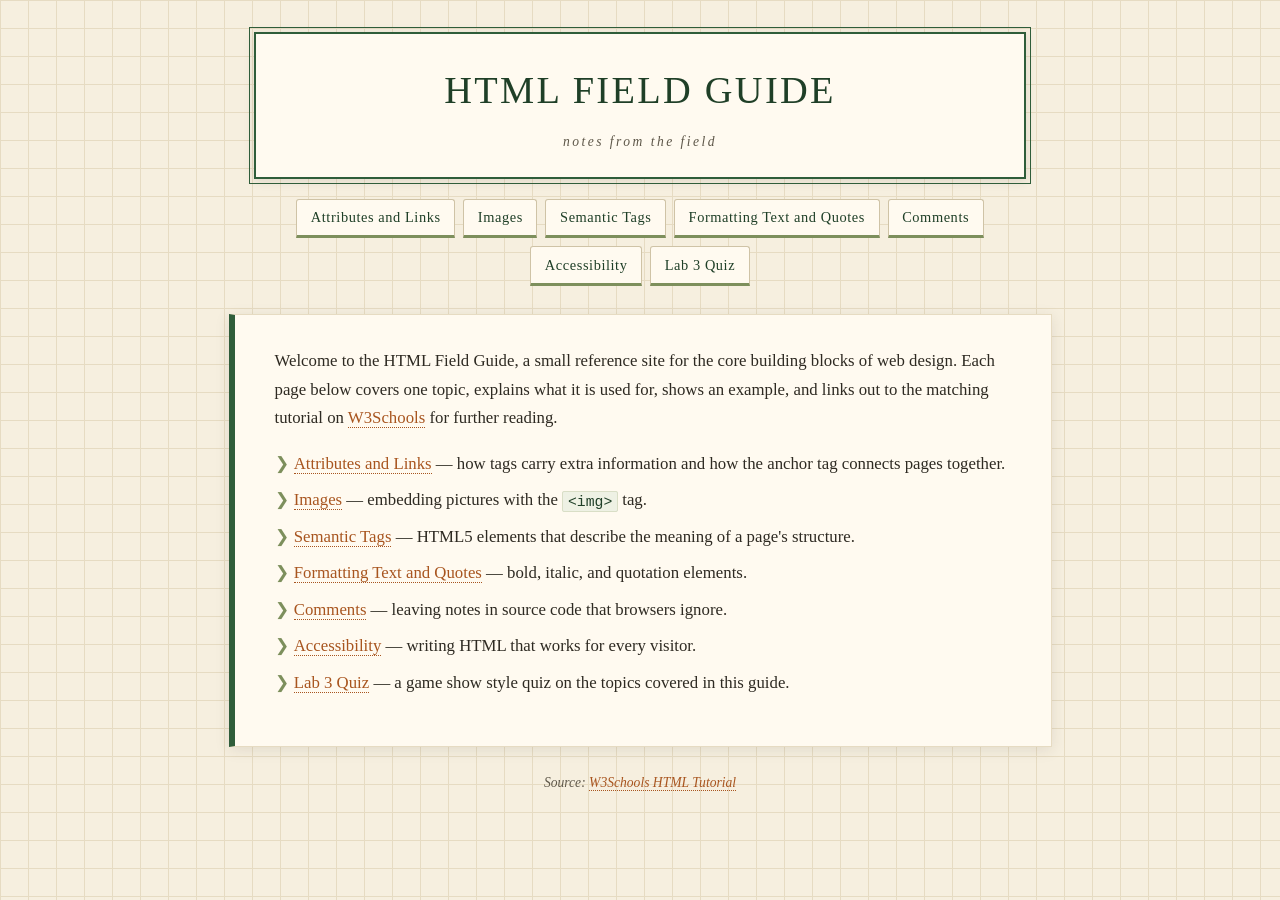
<file: index.html>
<!DOCTYPE html>
<html lang="en">
<head>
    <meta charset="UTF-8">
    <meta name="viewport" content="width=device-width, initial-scale=1.0">
    <title>HTML Field Guide</title>
    <link rel="stylesheet" href="style.css">
</head>
<body>
    <h1>HTML Field Guide</h1>

    <nav>
        <ul>
            <li><a href="attributes.html">Attributes and Links</a></li>
            <li><a href="image.html">Images</a></li>
            <li><a href="semantic.html">Semantic Tags</a></li>
            <li><a href="formatting-text-and-quotes.html">Formatting Text and Quotes</a></li>
            <li><a href="comments.html">Comments</a></li>
            <li><a href="accessibility.html">Accessibility</a></li>
            <li><a href="lab3quiz.html">Lab 3 Quiz</a></li>        </ul>
    </nav>

    <main>
    <p>Welcome to the HTML Field Guide, a small reference site for the core building
    blocks of web design. Each page below covers one topic, explains what it is used
    for, shows an example, and links out to the matching tutorial on
    <a href="https://www.w3schools.com/" target="_blank" rel="noopener noreferrer">W3Schools</a>
    for further reading.</p>

    <ul>
        <li><a href="attributes.html">Attributes and Links</a> &mdash; how tags carry
        extra information and how the anchor tag connects pages together.</li>
        <li><a href="image.html">Images</a> &mdash; embedding pictures with the
        <code>&lt;img&gt;</code> tag.</li>
        <li><a href="semantic.html">Semantic Tags</a> &mdash; HTML5 elements that
        describe the meaning of a page's structure.</li>
        <li><a href="formatting-text-and-quotes.html">Formatting Text and Quotes</a>
        &mdash; bold, italic, and quotation elements.</li>
        <li><a href="comments.html">Comments</a> &mdash; leaving notes in source code
        that browsers ignore.</li>
        <li><a href="accessibility.html">Accessibility</a> &mdash; writing HTML that
        works for every visitor.</li>
        <li><a href="lab3quiz.html">Lab 3 Quiz</a> &mdash; a game show style quiz on
        the topics covered in this guide.</li>
    </ul>
    </main>

    <footer>
        <p>Source: <a href="https://www.w3schools.com/html/default.asp" target="_blank" rel="noopener noreferrer">W3Schools HTML Tutorial</a></p>
    </footer>
</body>
</html>
</file>
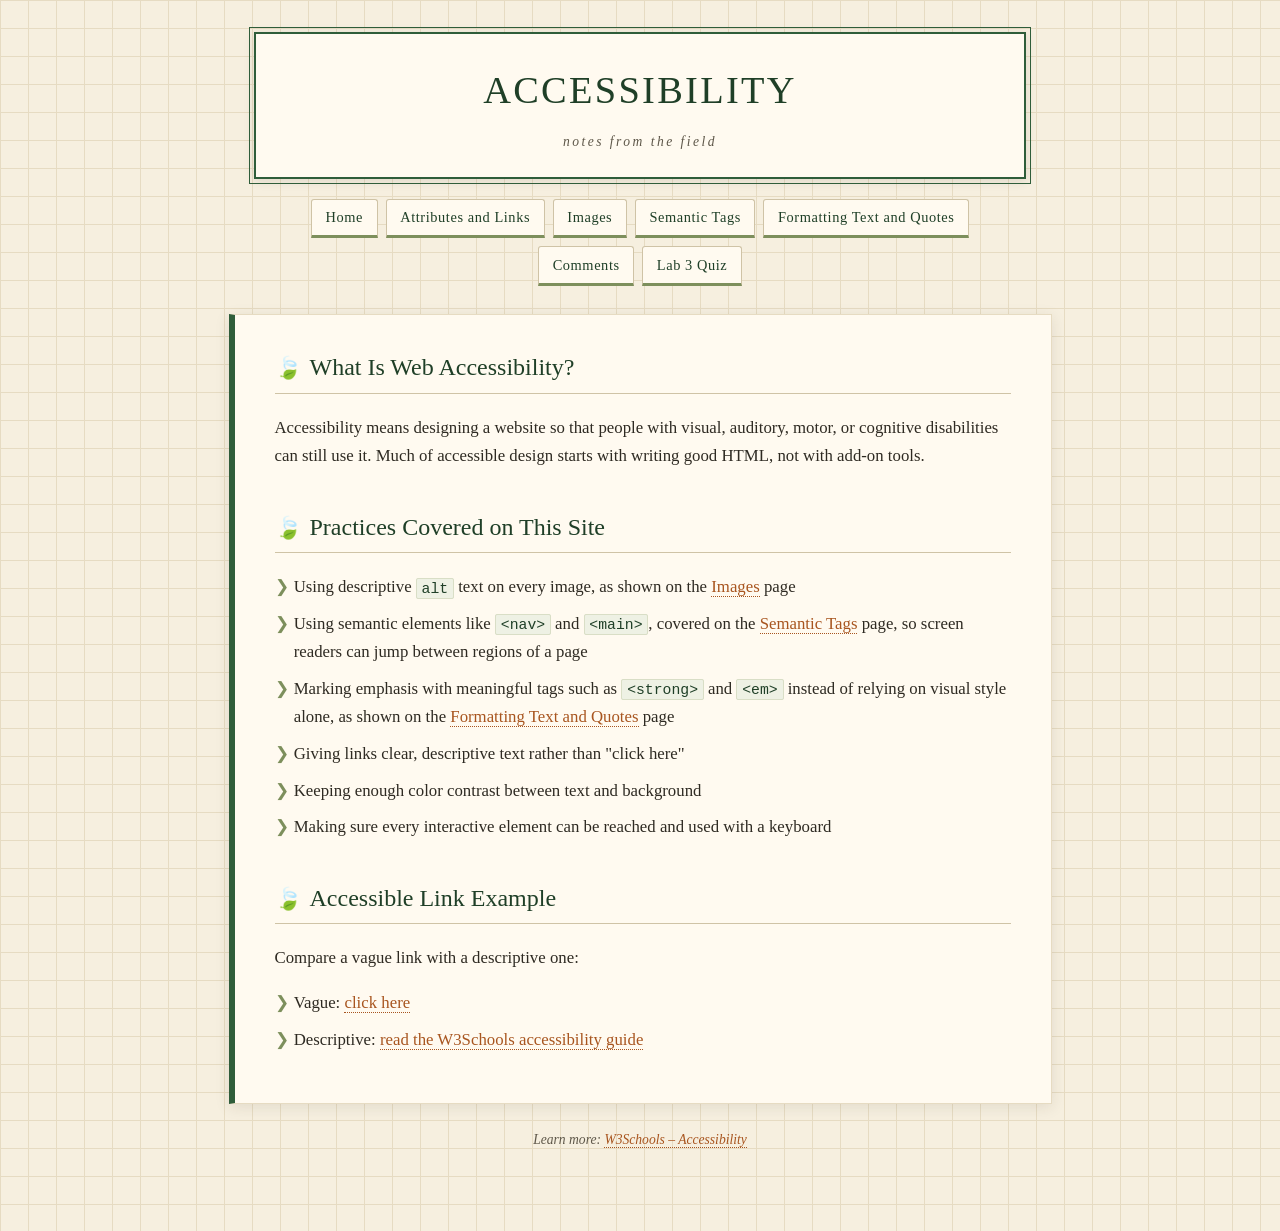
<file: accessibility.html>
<!DOCTYPE html>
<html lang="en">
<head>
    <meta charset="UTF-8">
    <meta name="viewport" content="width=device-width, initial-scale=1.0">
    <title>Accessibility</title>
    <link rel="stylesheet" href="style.css">
</head>
<body>
    <h1>Accessibility</h1>

    <nav>
        <ul>
            <li><a href="index.html">Home</a></li>
            <li><a href="attributes.html">Attributes and Links</a></li>
            <li><a href="image.html">Images</a></li>
            <li><a href="semantic.html">Semantic Tags</a></li>
            <li><a href="formatting-text-and-quotes.html">Formatting Text and Quotes</a></li>
            <li><a href="comments.html">Comments</a></li>
            <li><a href="lab3quiz.html">Lab 3 Quiz</a></li>        </ul>
    </nav>

    <main>
    <h2>What Is Web Accessibility?</h2>
    <p>Accessibility means designing a website so that people with visual, auditory,
    motor, or cognitive disabilities can still use it. Much of accessible design
    starts with writing good HTML, not with add-on tools.</p>

    <h2>Practices Covered on This Site</h2>
    <ul>
        <li>Using descriptive <code>alt</code> text on every image, as shown on the
        <a href="image.html">Images</a> page</li>
        <li>Using semantic elements like <code>&lt;nav&gt;</code> and
        <code>&lt;main&gt;</code>, covered on the <a href="semantic.html">Semantic Tags</a>
        page, so screen readers can jump between regions of a page</li>
        <li>Marking emphasis with meaningful tags such as <code>&lt;strong&gt;</code> and
        <code>&lt;em&gt;</code> instead of relying on visual style alone, as shown on the
        <a href="formatting-text-and-quotes.html">Formatting Text and Quotes</a> page</li>
        <li>Giving links clear, descriptive text rather than "click here"</li>
        <li>Keeping enough color contrast between text and background</li>
        <li>Making sure every interactive element can be reached and used with a keyboard</li>
    </ul>

    <h2>Accessible Link Example</h2>
    <p>Compare a vague link with a descriptive one:</p>
    <ul>
        <li>Vague: <a href="https://www.w3schools.com/accessibility/index.php" target="_blank" rel="noopener noreferrer">click here</a></li>
        <li>Descriptive: <a href="https://www.w3schools.com/accessibility/index.php" target="_blank" rel="noopener noreferrer">read the W3Schools accessibility guide</a></li>
    </ul>
    </main>

    <footer>
        <p>Learn more: <a href="https://www.w3schools.com/accessibility/index.php" target="_blank" rel="noopener noreferrer">W3Schools &ndash; Accessibility</a></p>
    </footer>
</body>
</html>
</file>
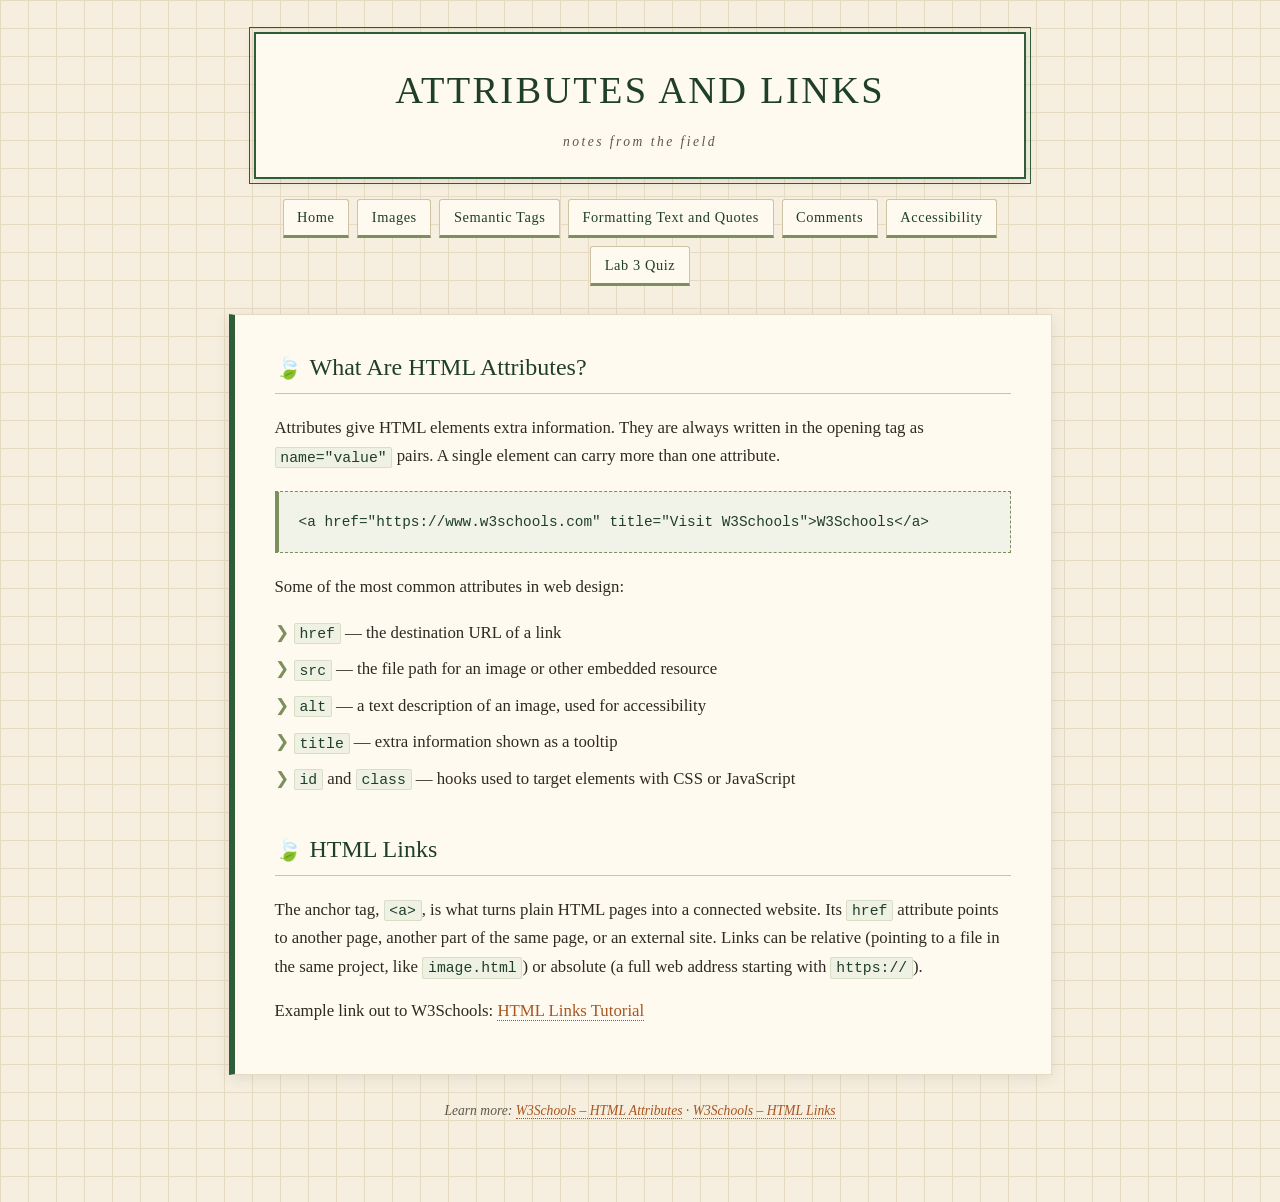
<file: attributes.html>
<!DOCTYPE html>
<html lang="en">
<head>
    <meta charset="UTF-8">
    <meta name="viewport" content="width=device-width, initial-scale=1.0">
    <title>Attributes and Links</title>
    <link rel="stylesheet" href="style.css">
</head>
<body>
    <h1>Attributes and Links</h1>

    <nav>
        <ul>
            <li><a href="index.html">Home</a></li>
            <li><a href="image.html">Images</a></li>
            <li><a href="semantic.html">Semantic Tags</a></li>
            <li><a href="formatting-text-and-quotes.html">Formatting Text and Quotes</a></li>
            <li><a href="comments.html">Comments</a></li>
            <li><a href="accessibility.html">Accessibility</a></li>
            <li><a href="lab3quiz.html">Lab 3 Quiz</a></li>        </ul>
    </nav>

    <main>
    <h2>What Are HTML Attributes?</h2>
    <p>Attributes give HTML elements extra information. They are always written in the
    opening tag as <code>name="value"</code> pairs. A single element can carry more
    than one attribute.</p>
    <pre><code>&lt;a href="https://www.w3schools.com" title="Visit W3Schools"&gt;W3Schools&lt;/a&gt;</code></pre>
    <p>Some of the most common attributes in web design:</p>
    <ul>
        <li><code>href</code> &mdash; the destination URL of a link</li>
        <li><code>src</code> &mdash; the file path for an image or other embedded resource</li>
        <li><code>alt</code> &mdash; a text description of an image, used for accessibility</li>
        <li><code>title</code> &mdash; extra information shown as a tooltip</li>
        <li><code>id</code> and <code>class</code> &mdash; hooks used to target elements with CSS or JavaScript</li>
    </ul>

    <h2>HTML Links</h2>
    <p>The anchor tag, <code>&lt;a&gt;</code>, is what turns plain HTML pages into a
    connected website. Its <code>href</code> attribute points to another page, another
    part of the same page, or an external site. Links can be relative (pointing to a
    file in the same project, like <code>image.html</code>) or absolute (a full web
    address starting with <code>https://</code>).</p>
    <p>Example link out to W3Schools:
    <a href="https://www.w3schools.com/html/html_links.asp" target="_blank" rel="noopener noreferrer">HTML Links Tutorial</a></p>
    </main>

    <footer>
        <p>Learn more: <a href="https://www.w3schools.com/html/html_attributes.asp" target="_blank" rel="noopener noreferrer">W3Schools &ndash; HTML Attributes</a>
        &middot; <a href="https://www.w3schools.com/html/html_links.asp" target="_blank" rel="noopener noreferrer">W3Schools &ndash; HTML Links</a></p>
    </footer>
</body>
</html>
</file>
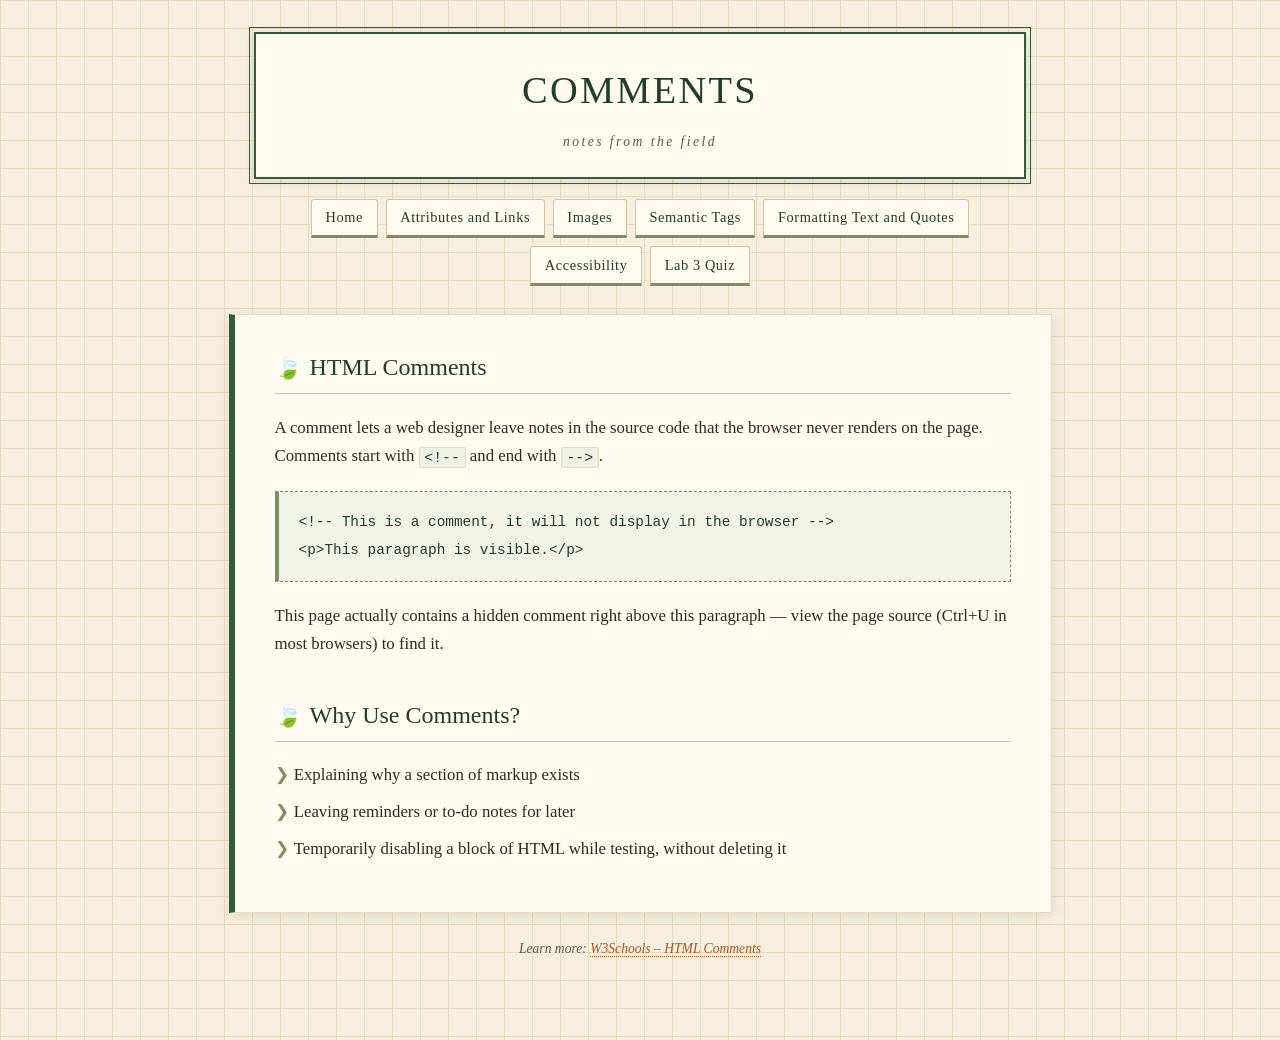
<file: comments.html>
<!DOCTYPE html>
<html lang="en">
<head>
    <meta charset="UTF-8">
    <meta name="viewport" content="width=device-width, initial-scale=1.0">
    <title>Comments</title>
    <link rel="stylesheet" href="style.css">
</head>
<body>
    <h1>Comments</h1>

    <nav>
        <ul>
            <li><a href="index.html">Home</a></li>
            <li><a href="attributes.html">Attributes and Links</a></li>
            <li><a href="image.html">Images</a></li>
            <li><a href="semantic.html">Semantic Tags</a></li>
            <li><a href="formatting-text-and-quotes.html">Formatting Text and Quotes</a></li>
            <li><a href="accessibility.html">Accessibility</a></li>
            <li><a href="lab3quiz.html">Lab 3 Quiz</a></li>        </ul>
    </nav>

    <main>
    <h2>HTML Comments</h2>
    <p>A comment lets a web designer leave notes in the source code that the browser
    never renders on the page. Comments start with <code>&lt;!--</code> and end with
    <code>--&gt;</code>.</p>
    <pre><code>&lt;!-- This is a comment, it will not display in the browser --&gt;
&lt;p&gt;This paragraph is visible.&lt;/p&gt;</code></pre>

    <!-- This is an example comment. View the page source to see it. -->
    <p>This page actually contains a hidden comment right above this paragraph &mdash;
    view the page source (Ctrl+U in most browsers) to find it.</p>

    <h2>Why Use Comments?</h2>
    <ul>
        <li>Explaining why a section of markup exists</li>
        <li>Leaving reminders or to-do notes for later</li>
        <li>Temporarily disabling a block of HTML while testing, without deleting it</li>
    </ul>
    </main>

    <footer>
        <p>Learn more: <a href="https://www.w3schools.com/html/html_comments.asp" target="_blank" rel="noopener noreferrer">W3Schools &ndash; HTML Comments</a></p>
    </footer>
</body>
</html>
</file>
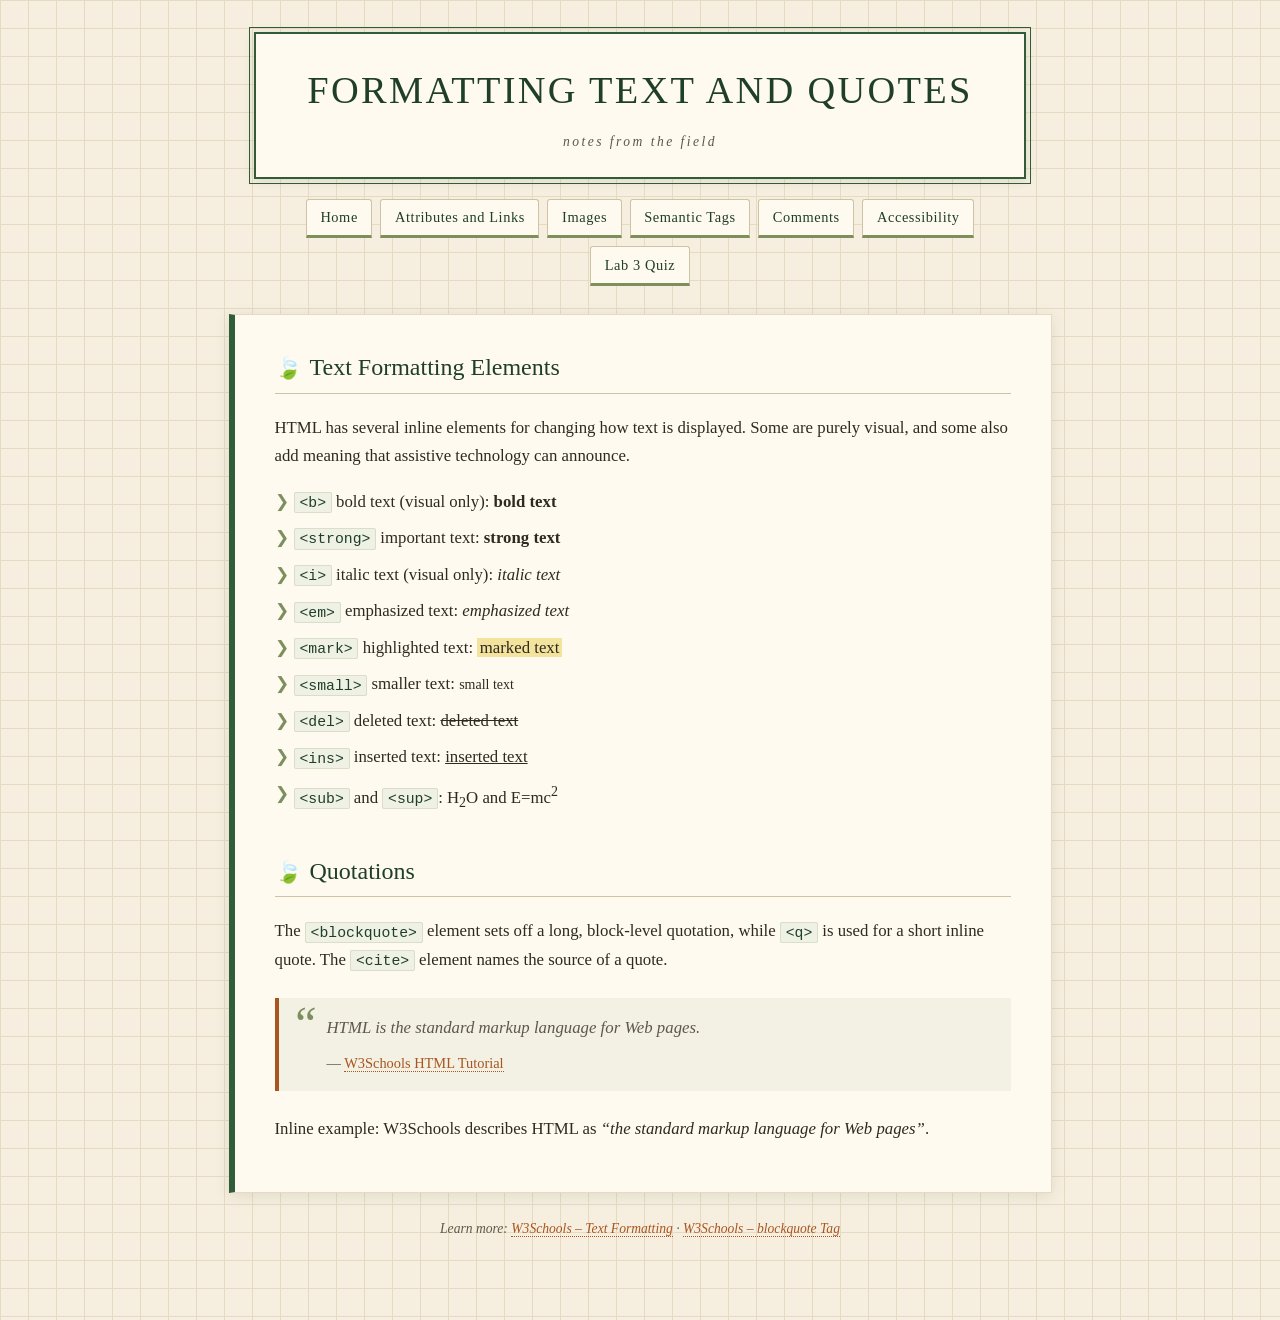
<file: formatting-text-and-quotes.html>
<!DOCTYPE html>
<html lang="en">
<head>
    <meta charset="UTF-8">
    <meta name="viewport" content="width=device-width, initial-scale=1.0">
    <title>Formatting Text and Quotes</title>
    <link rel="stylesheet" href="style.css">
</head>
<body>
    <h1>Formatting Text and Quotes</h1>

    <nav>
        <ul>
            <li><a href="index.html">Home</a></li>
            <li><a href="attributes.html">Attributes and Links</a></li>
            <li><a href="image.html">Images</a></li>
            <li><a href="semantic.html">Semantic Tags</a></li>
            <li><a href="comments.html">Comments</a></li>
            <li><a href="accessibility.html">Accessibility</a></li>
            <li><a href="lab3quiz.html">Lab 3 Quiz</a></li>        </ul>
    </nav>

    <main>
    <h2>Text Formatting Elements</h2>
    <p>HTML has several inline elements for changing how text is displayed. Some are
    purely visual, and some also add meaning that assistive technology can announce.</p>
    <ul>
        <li><code>&lt;b&gt;</code> bold text (visual only): <b>bold text</b></li>
        <li><code>&lt;strong&gt;</code> important text: <strong>strong text</strong></li>
        <li><code>&lt;i&gt;</code> italic text (visual only): <i>italic text</i></li>
        <li><code>&lt;em&gt;</code> emphasized text: <em>emphasized text</em></li>
        <li><code>&lt;mark&gt;</code> highlighted text: <mark>marked text</mark></li>
        <li><code>&lt;small&gt;</code> smaller text: <small>small text</small></li>
        <li><code>&lt;del&gt;</code> deleted text: <del>deleted text</del></li>
        <li><code>&lt;ins&gt;</code> inserted text: <ins>inserted text</ins></li>
        <li><code>&lt;sub&gt;</code> and <code>&lt;sup&gt;</code>: H<sub>2</sub>O and E=mc<sup>2</sup></li>
    </ul>

    <h2>Quotations</h2>
    <p>The <code>&lt;blockquote&gt;</code> element sets off a long, block-level quotation,
    while <code>&lt;q&gt;</code> is used for a short inline quote. The
    <code>&lt;cite&gt;</code> element names the source of a quote.</p>
    <blockquote cite="https://www.w3schools.com/html/default.asp">
        <p>HTML is the standard markup language for Web pages.</p>
        <cite>&mdash; <a href="https://www.w3schools.com/html/default.asp" target="_blank" rel="noopener noreferrer">W3Schools HTML Tutorial</a></cite>
    </blockquote>
    <p>Inline example: W3Schools describes HTML as <q>the standard markup language for
    Web pages</q>.</p>
    </main>

    <footer>
        <p>Learn more: <a href="https://www.w3schools.com/html/html_formatting.asp" target="_blank" rel="noopener noreferrer">W3Schools &ndash; Text Formatting</a>
        &middot; <a href="https://www.w3schools.com/tags/tag_blockquote.asp" target="_blank" rel="noopener noreferrer">W3Schools &ndash; blockquote Tag</a></p>
    </footer>
</body>
</html>
</file>
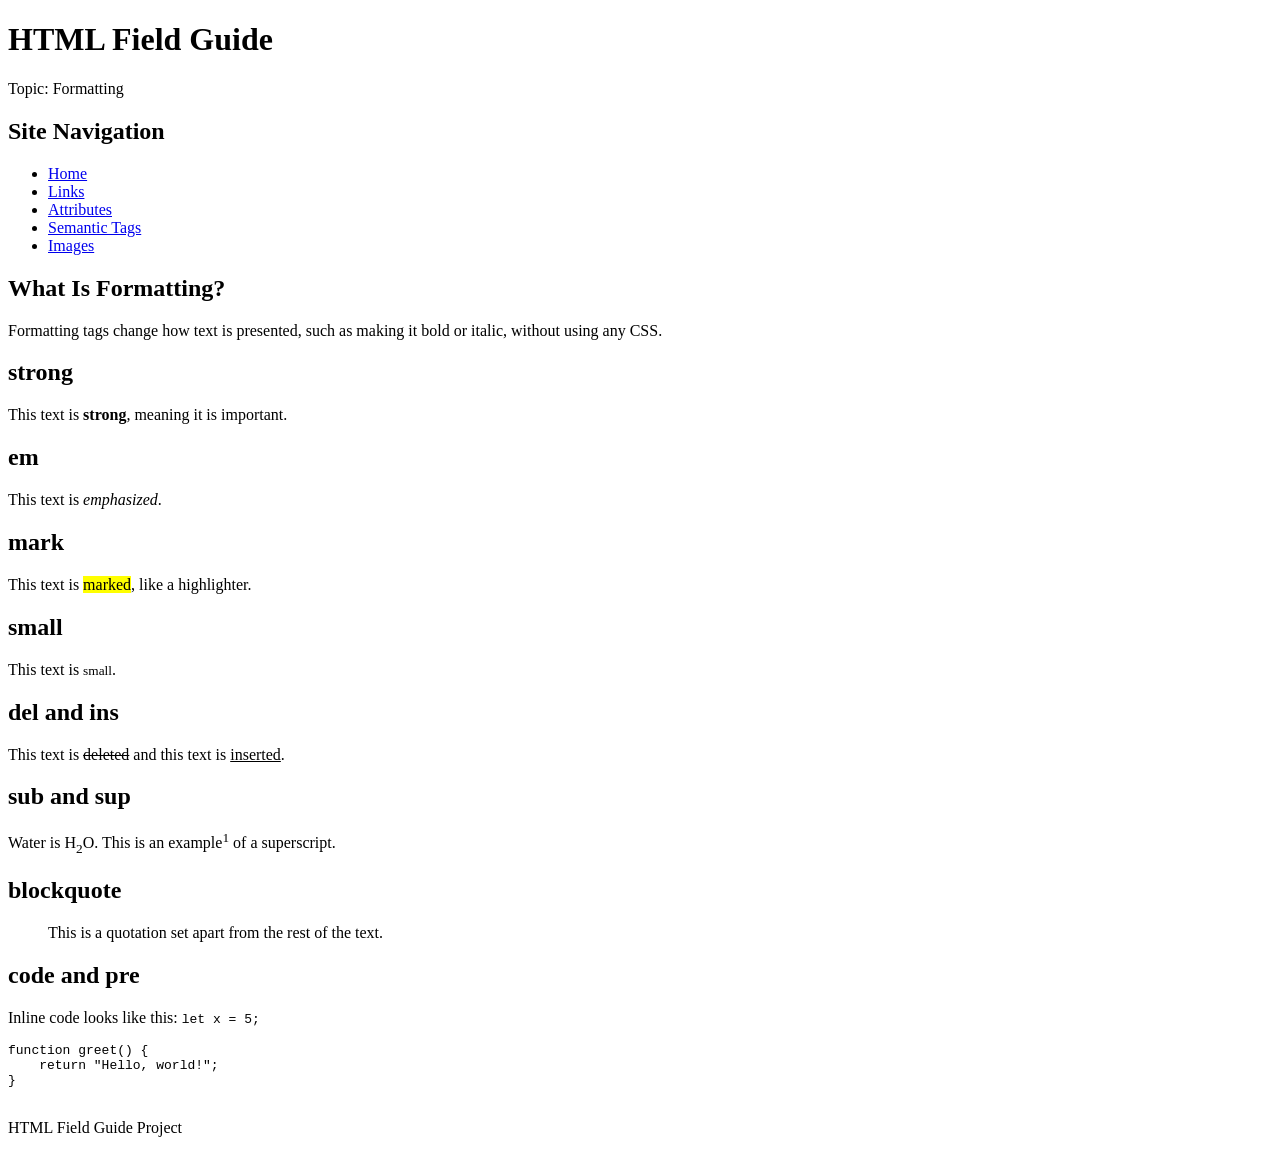
<file: formatting.html>
<!DOCTYPE html>
<html lang="en">
<head>
    <meta charset="UTF-8">
    <meta name="viewport" content="width=device-width, initial-scale=1.0">
    <title>HTML Field Guide - Formatting</title>
</head>
<body>
    <header>
        <h1>HTML Field Guide</h1>
        <p>Topic: Formatting</p>
    </header>

    <nav>
        <h2>Site Navigation</h2>
        <ul>
            <li><a href="index.html">Home</a></li>
            <li><a href="links.html">Links</a></li>
            <li><a href="attributes.html">Attributes</a></li>
            <li><a href="semantic-tags.html">Semantic Tags</a></li>
            <li><a href="images.html">Images</a></li>
        </ul>
    </nav>

    <main>
        <h2>What Is Formatting?</h2>
        <p>Formatting tags change how text is presented, such as making it bold or italic, without using any CSS.</p>

        <h2>strong</h2>
        <p>This text is <strong>strong</strong>, meaning it is important.</p>

        <h2>em</h2>
        <p>This text is <em>emphasized</em>.</p>

        <h2>mark</h2>
        <p>This text is <mark>marked</mark>, like a highlighter.</p>

        <h2>small</h2>
        <p>This text is <small>small</small>.</p>

        <h2>del and ins</h2>
        <p>This text is <del>deleted</del> and this text is <ins>inserted</ins>.</p>

        <h2>sub and sup</h2>
        <p>Water is H<sub>2</sub>O. This is an example<sup>1</sup> of a superscript.</p>

        <h2>blockquote</h2>
        <blockquote>
            <p>This is a quotation set apart from the rest of the text.</p>
        </blockquote>

        <h2>code and pre</h2>
        <p>Inline code looks like this: <code>let x = 5;</code></p>
        <pre>
function greet() {
    return "Hello, world!";
}
        </pre>
    </main>

    <footer>
        <p>HTML Field Guide Project</p>
    </footer>
</body>
</html>
</file>
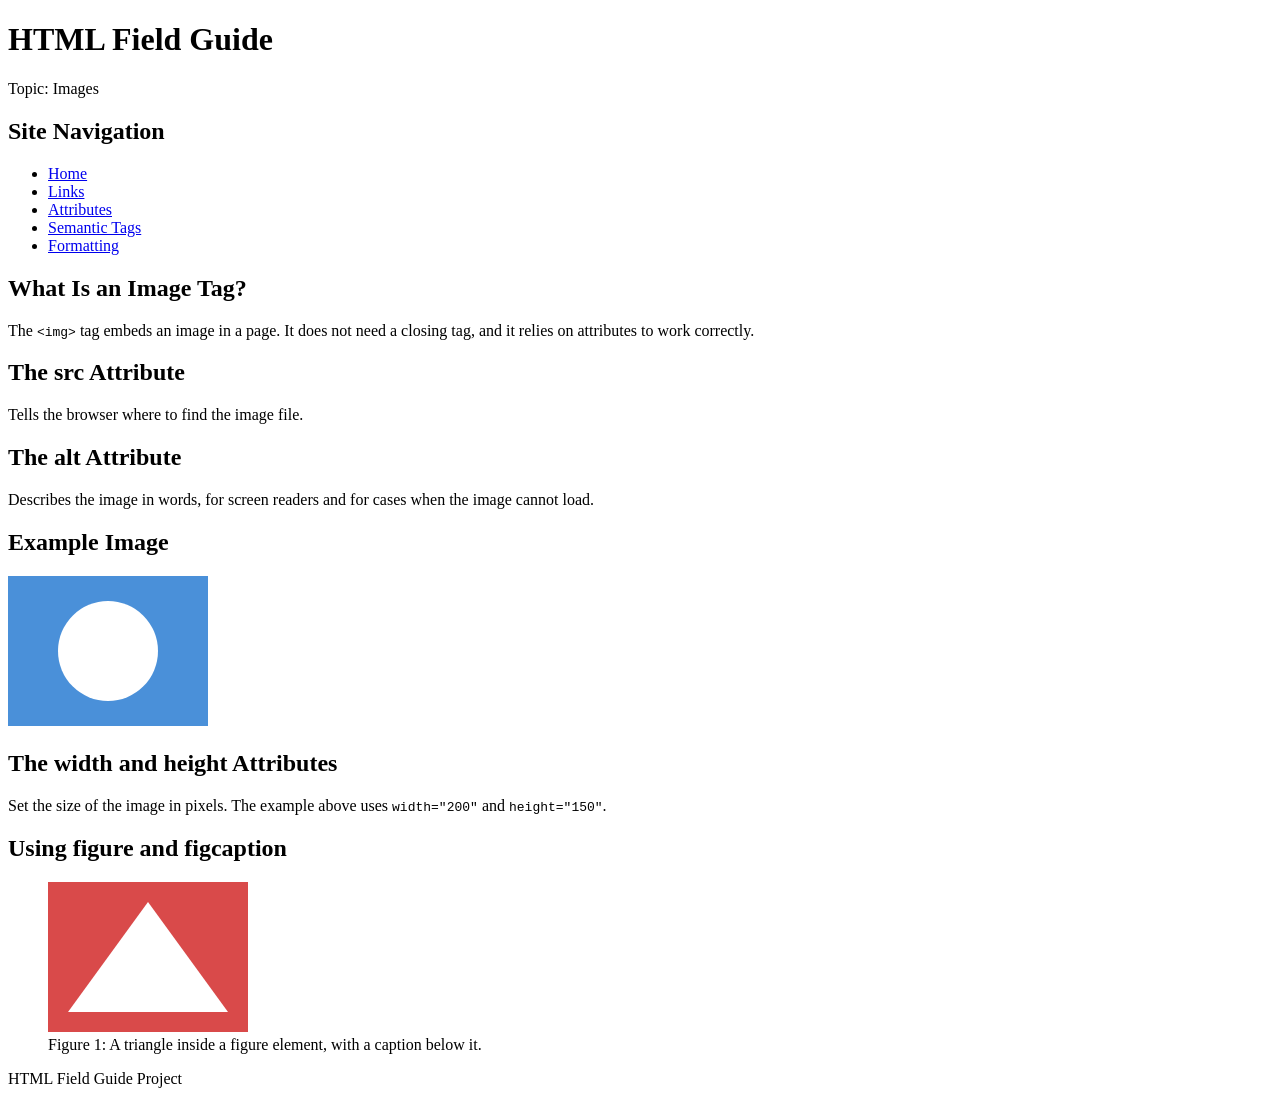
<file: images.html>
<!DOCTYPE html>
<html lang="en">
<head>
    <meta charset="UTF-8">
    <meta name="viewport" content="width=device-width, initial-scale=1.0">
    <title>HTML Field Guide - Images</title>
</head>
<body>
    <header>
        <h1>HTML Field Guide</h1>
        <p>Topic: Images</p>
    </header>

    <nav>
        <h2>Site Navigation</h2>
        <ul>
            <li><a href="index.html">Home</a></li>
            <li><a href="links.html">Links</a></li>
            <li><a href="attributes.html">Attributes</a></li>
            <li><a href="semantic-tags.html">Semantic Tags</a></li>
            <li><a href="formatting.html">Formatting</a></li>
        </ul>
    </nav>

    <main>
        <h2>What Is an Image Tag?</h2>
        <p>The <code>&lt;img&gt;</code> tag embeds an image in a page. It does not need a closing tag, and it relies on attributes to work correctly.</p>

        <h2>The src Attribute</h2>
        <p>Tells the browser where to find the image file.</p>

        <h2>The alt Attribute</h2>
        <p>Describes the image in words, for screen readers and for cases when the image cannot load.</p>

        <h2>Example Image</h2>
        <img src="data:image/svg+xml;utf8,<svg xmlns='http://www.w3.org/2000/svg' width='200' height='150'><rect width='200' height='150' fill='%234a90d9'/><circle cx='100' cy='75' r='50' fill='%23ffffff'/></svg>" alt="A white circle centered on a blue rectangle" width="200" height="150">

        <h2>The width and height Attributes</h2>
        <p>Set the size of the image in pixels. The example above uses <code>width="200"</code> and <code>height="150"</code>.</p>

        <h2>Using figure and figcaption</h2>
        <figure>
            <img src="data:image/svg+xml;utf8,<svg xmlns='http://www.w3.org/2000/svg' width='200' height='150'><rect width='200' height='150' fill='%23d94a4a'/><polygon points='100,20 180,130 20,130' fill='%23ffffff'/></svg>" alt="A white triangle centered on a red rectangle" width="200" height="150">
            <figcaption>Figure 1: A triangle inside a figure element, with a caption below it.</figcaption>
        </figure>
    </main>

    <footer>
        <p>HTML Field Guide Project</p>
    </footer>
</body>
</html>
</file>
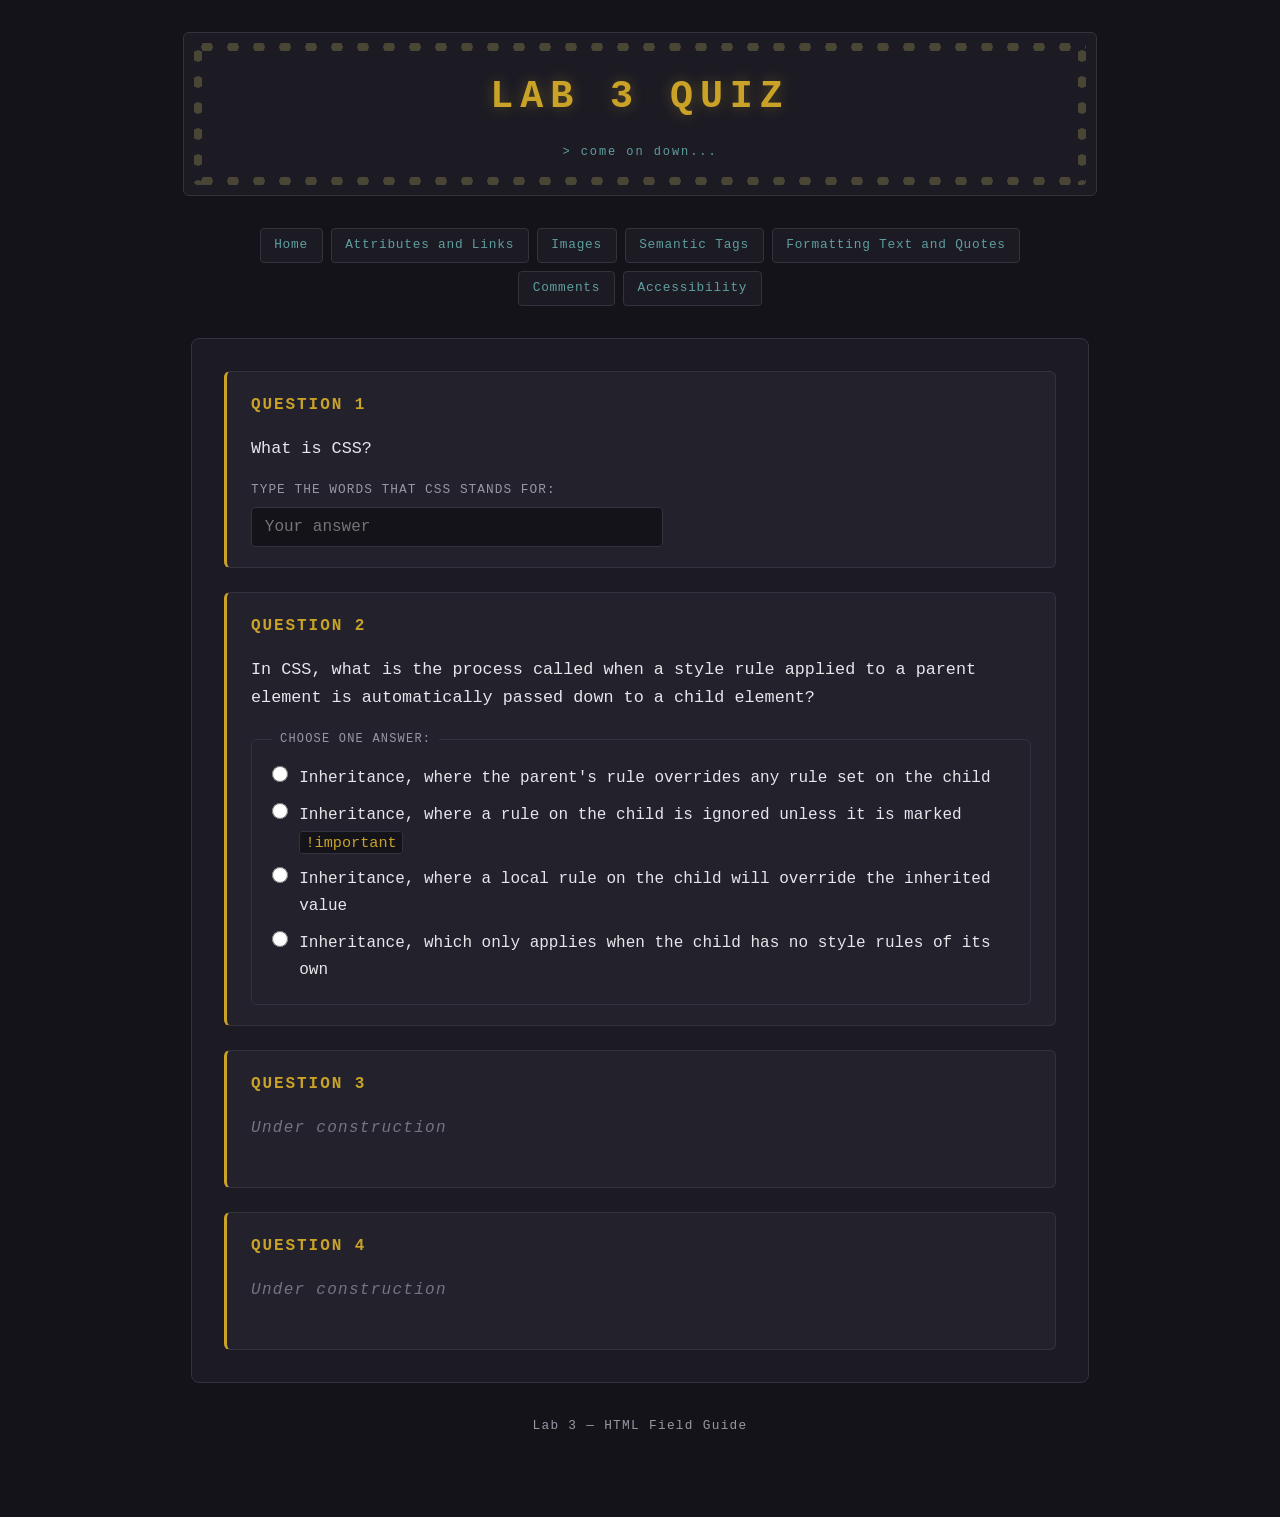
<file: lab3quiz.html>
<!DOCTYPE html>
<html lang="en">
<head>
    <meta charset="UTF-8">
    <meta name="viewport" content="width=device-width, initial-scale=1.0">
    <title>Lab 3 Quiz</title>
    <link rel="stylesheet" href="quiz.css">
</head>
<body>
    <h1>Lab 3 Quiz</h1>

    <nav>
        <ul>
            <li><a href="index.html">Home</a></li>
            <li><a href="attributes.html">Attributes and Links</a></li>
            <li><a href="image.html">Images</a></li>
            <li><a href="semantic.html">Semantic Tags</a></li>
            <li><a href="formatting-text-and-quotes.html">Formatting Text and Quotes</a></li>
            <li><a href="comments.html">Comments</a></li>
            <li><a href="accessibility.html">Accessibility</a></li>        </ul>
    </nav>

    <main>
        <!--
            One <section> per question. The heading is just the question number;
            the question text, inputs and feedback all live inside the section.

            Each section carries class="question" so the stylesheet can target
            the prompt, labels and inputs inside it.
        -->
        <section class="question" id="question-1">
            <h2>Question 1</h2>

            <!--
                Question 1.

                No JavaScript here. The answer checking is done by two features
                working together:

                1. The "pattern" attribute below is HTML's own validation. The
                   browser compares what the user types against that regular
                   expression and marks the input valid or invalid.
                2. The stylesheet then uses the :valid and :invalid selectors to
                   show one of the two messages underneath.

                The messages must come AFTER the input in the markup, because the
                CSS uses the sibling combinator (~) to reach them.
            -->
            <p class="prompt">What is CSS?</p>

            <label for="q1">Type the words that CSS stands for:</label>

            <!--
                pattern="[Cc]ascading [Ss]tyle [Ss]heets?"
                  [Cc]  - first letter may be capital or lowercase
                  s?    - the trailing "s" is optional, so "sheet" and
                          "sheets" are both accepted
                The pattern must match the WHOLE value, so stray spaces or
                extra words will not pass.

                required  - an empty box counts as invalid, so the "correct"
                            message cannot appear before anyone has typed
            -->
            <input type="text"
                   id="q1"
                   name="q1"
                   required
                   pattern="[Cc]ascading [Ss]tyle [Ss]heets?"
                   placeholder="Your answer"
                   autocomplete="off"
                   spellcheck="false">

            <p class="feedback feedback-correct">Correct &mdash; CSS stands for Cascading Style Sheets.</p>
            <p class="feedback feedback-incorrect">Not quite. Try again.</p>
        </section>

        <section class="question" id="question-2">
            <h2>Question 2</h2>

            <!--
                Question 2. Multiple choice, still no JavaScript.

                This one is simpler than Question 1. Each radio button gets its
                own feedback paragraph, and CSS shows a paragraph only when its
                matching radio is :checked.

                Clearing old feedback is free: a group of radios that share the
                same "name" allows only ONE to be checked at a time, so picking
                a new option automatically un-checks the old one and its message
                disappears on its own.

                Every <input> must come BEFORE the feedback paragraphs, because
                the ~ combinator can only reach FORWARD to later siblings. That
                is why all four choices are listed first and all four messages
                follow at the bottom.
            -->
            <p class="prompt">In CSS, what is the process called when a style rule
            applied to a parent element is automatically passed down to a child element?</p>

            <!--
                <fieldset> and <legend> group the four radios so a screen
                reader announces them as one question rather than four
                unrelated buttons.

                The ids below run b, c, a, d rather than a, b, c, d. That is
                deliberate: the choices were reordered so the correct answer
                (q2a) sits third instead of first. An id is a NAME, not a
                position, so the stylesheet still finds each choice no matter
                where it appears. Reordering the markup needed no CSS change
                at all.
            -->
            <fieldset class="choices">
                <legend>Choose one answer:</legend>

                <input type="radio" id="q2b" name="q2">
                <label for="q2b">Inheritance, where the parent's rule overrides any rule set on the child</label>

                <input type="radio" id="q2c" name="q2">
                <label for="q2c">Inheritance, where a rule on the child is ignored unless it is marked <code>!important</code></label>

                <input type="radio" id="q2a" name="q2">
                <label for="q2a">Inheritance, where a local rule on the child will override the inherited value</label>

                <input type="radio" id="q2d" name="q2">
                <label for="q2d">Inheritance, which only applies when the child has no style rules of its own</label>

                <p class="feedback fb-q2a">Correct. The child inherits the parent's
                value, but a rule that targets the child directly takes precedence over
                anything inherited. Inheritance supplies a starting value; it does not
                lock it in.</p>

                <p class="feedback fb-q2b">Not quite &mdash; this has the precedence
                backwards. The name is right, but a rule targeting the child directly
                beats the value handed down from the parent, not the other way around.</p>

                <p class="feedback fb-q2c">Not quite. <code>!important</code> is a real
                part of CSS, but it is not needed here. An ordinary rule on the child
                already overrides an inherited value, because a direct rule outranks
                inheritance on its own.</p>

                <p class="feedback fb-q2d">Not quite, though this is close. Inheritance
                still happens even when the child has its own rules &mdash; the inherited
                value is simply overridden for that one property. The process is not
                switched off; it is outranked.</p>
            </fieldset>
        </section>

        <section class="question" id="question-3">
            <h2>Question 3</h2>
            <!-- Question text, inputs and feedback go here. Follow the pattern
                 used in Question 1 (text answer) or Question 2 (multiple choice). -->
            <p class="under-construction">Under construction</p>
        </section>

        <section class="question" id="question-4">
            <h2>Question 4</h2>
            <!-- Question text, inputs and feedback go here. Follow the pattern
                 used in Question 1 (text answer) or Question 2 (multiple choice). -->
            <p class="under-construction">Under construction</p>
        </section>
    </main>

    <footer>
        <p>Lab 3 &mdash; HTML Field Guide</p>
    </footer>
</body>
</html>
</file>
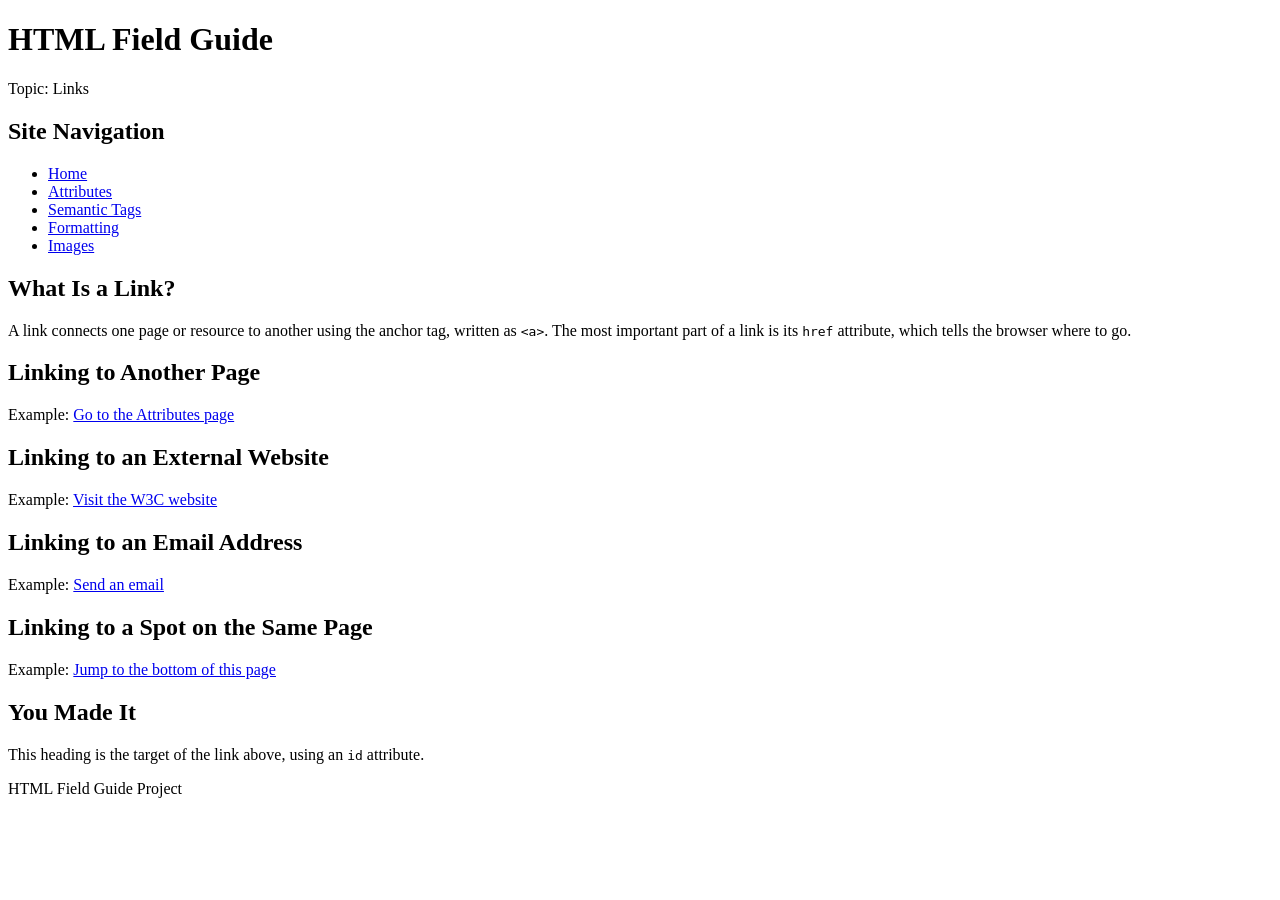
<file: links.html>
<!DOCTYPE html>
<html lang="en">
<head>
    <meta charset="UTF-8">
    <meta name="viewport" content="width=device-width, initial-scale=1.0">
    <title>HTML Field Guide - Links</title>
</head>
<body>
    <header>
        <h1>HTML Field Guide</h1>
        <p>Topic: Links</p>
    </header>

    <nav>
        <h2>Site Navigation</h2>
        <ul>
            <li><a href="index.html">Home</a></li>
            <li><a href="attributes.html">Attributes</a></li>
            <li><a href="semantic-tags.html">Semantic Tags</a></li>
            <li><a href="formatting.html">Formatting</a></li>
            <li><a href="images.html">Images</a></li>
        </ul>
    </nav>

    <main>
        <h2>What Is a Link?</h2>
        <p>A link connects one page or resource to another using the anchor tag, written as <code>&lt;a&gt;</code>. The most important part of a link is its <code>href</code> attribute, which tells the browser where to go.</p>

        <h2>Linking to Another Page</h2>
        <p>Example: <a href="attributes.html">Go to the Attributes page</a></p>

        <h2>Linking to an External Website</h2>
        <p>Example: <a href="https://www.w3.org/">Visit the W3C website</a></p>

        <h2>Linking to an Email Address</h2>
        <p>Example: <a href="mailto:example@school.edu">Send an email</a></p>

        <h2>Linking to a Spot on the Same Page</h2>
        <p>Example: <a href="#bottom">Jump to the bottom of this page</a></p>

        <h2 id="bottom">You Made It</h2>
        <p>This heading is the target of the link above, using an <code>id</code> attribute.</p>
    </main>

    <footer>
        <p>HTML Field Guide Project</p>
    </footer>
</body>
</html>
</file>
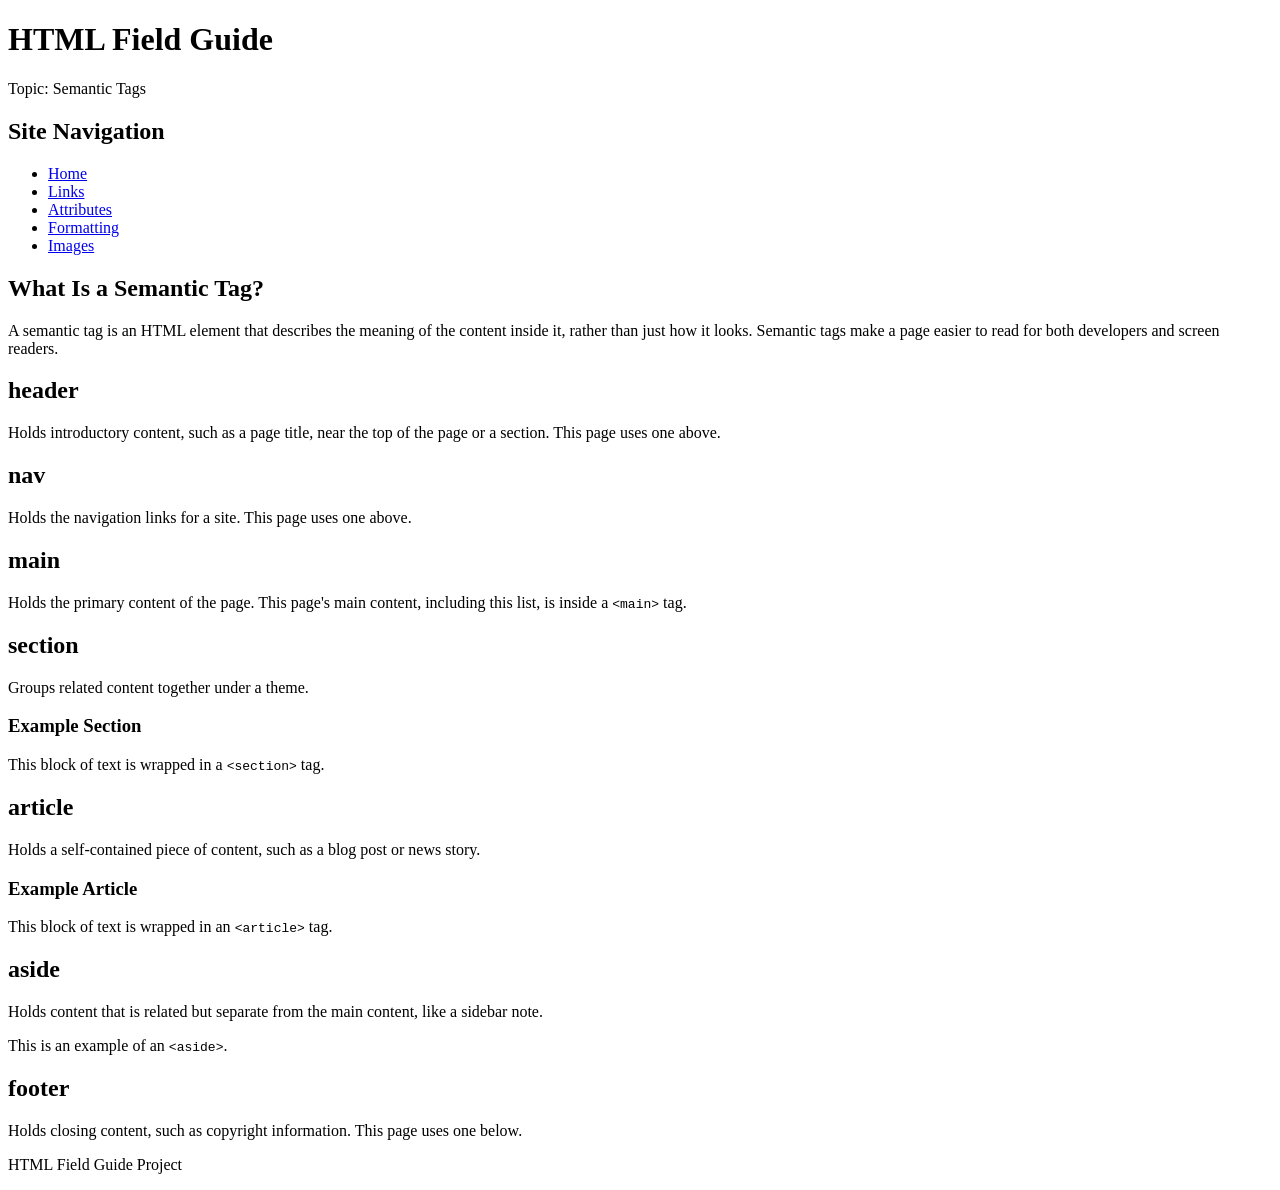
<file: semantic-tags.html>
<!DOCTYPE html>
<html lang="en">
<head>
    <meta charset="UTF-8">
    <meta name="viewport" content="width=device-width, initial-scale=1.0">
    <title>HTML Field Guide - Semantic Tags</title>
</head>
<body>
    <header>
        <h1>HTML Field Guide</h1>
        <p>Topic: Semantic Tags</p>
    </header>

    <nav>
        <h2>Site Navigation</h2>
        <ul>
            <li><a href="index.html">Home</a></li>
            <li><a href="links.html">Links</a></li>
            <li><a href="attributes.html">Attributes</a></li>
            <li><a href="formatting.html">Formatting</a></li>
            <li><a href="images.html">Images</a></li>
        </ul>
    </nav>

    <main>
        <h2>What Is a Semantic Tag?</h2>
        <p>A semantic tag is an HTML element that describes the meaning of the content inside it, rather than just how it looks. Semantic tags make a page easier to read for both developers and screen readers.</p>

        <h2>header</h2>
        <p>Holds introductory content, such as a page title, near the top of the page or a section. This page uses one above.</p>

        <h2>nav</h2>
        <p>Holds the navigation links for a site. This page uses one above.</p>

        <h2>main</h2>
        <p>Holds the primary content of the page. This page's main content, including this list, is inside a <code>&lt;main&gt;</code> tag.</p>

        <h2>section</h2>
        <p>Groups related content together under a theme.</p>
        <section>
            <h3>Example Section</h3>
            <p>This block of text is wrapped in a <code>&lt;section&gt;</code> tag.</p>
        </section>

        <h2>article</h2>
        <p>Holds a self-contained piece of content, such as a blog post or news story.</p>
        <article>
            <h3>Example Article</h3>
            <p>This block of text is wrapped in an <code>&lt;article&gt;</code> tag.</p>
        </article>

        <h2>aside</h2>
        <p>Holds content that is related but separate from the main content, like a sidebar note.</p>
        <aside>
            <p>This is an example of an <code>&lt;aside&gt;</code>.</p>
        </aside>

        <h2>footer</h2>
        <p>Holds closing content, such as copyright information. This page uses one below.</p>
    </main>

    <footer>
        <p>HTML Field Guide Project</p>
    </footer>
</body>
</html>
</file>
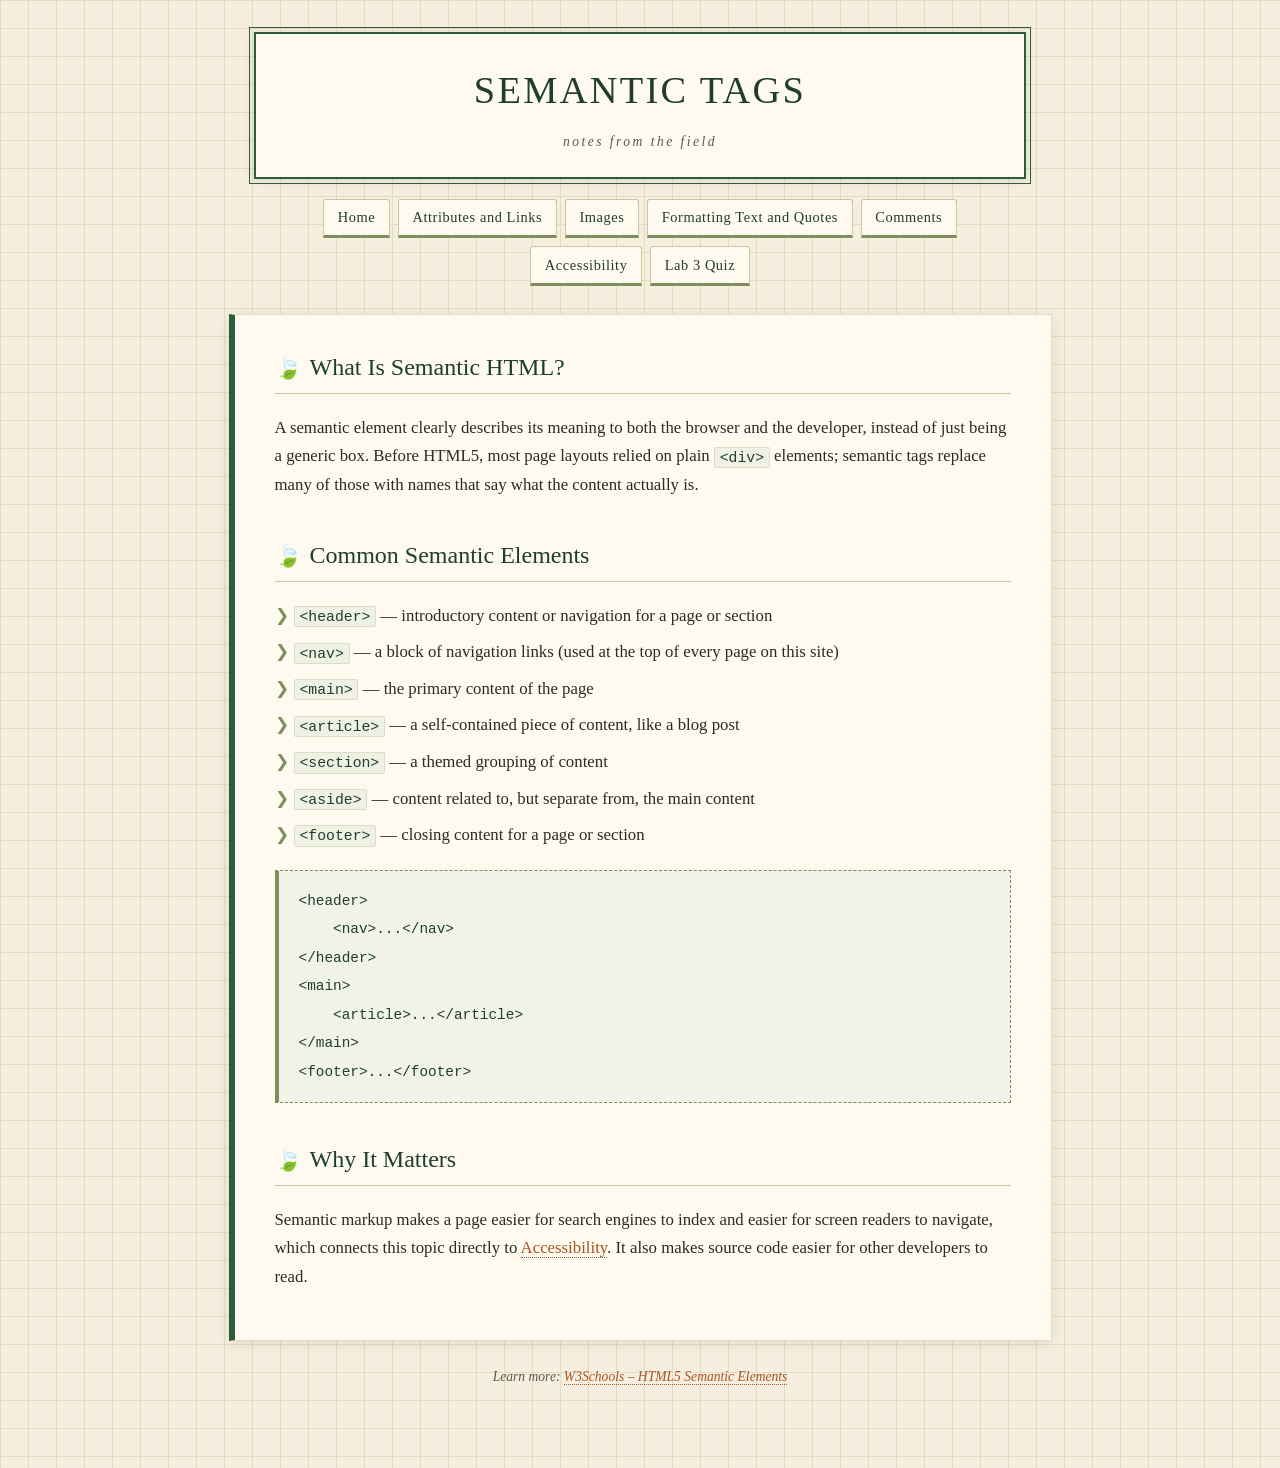
<file: semantic.html>
<!DOCTYPE html>
<html lang="en">
<head>
    <meta charset="UTF-8">
    <meta name="viewport" content="width=device-width, initial-scale=1.0">
    <title>Semantic Tags</title>
    <link rel="stylesheet" href="style.css">
</head>
<body>
    <h1>Semantic Tags</h1>

    <nav>
        <ul>
            <li><a href="index.html">Home</a></li>
            <li><a href="attributes.html">Attributes and Links</a></li>
            <li><a href="image.html">Images</a></li>
            <li><a href="formatting-text-and-quotes.html">Formatting Text and Quotes</a></li>
            <li><a href="comments.html">Comments</a></li>
            <li><a href="accessibility.html">Accessibility</a></li>
            <li><a href="lab3quiz.html">Lab 3 Quiz</a></li>        </ul>
    </nav>

    <main>
    <h2>What Is Semantic HTML?</h2>
    <p>A semantic element clearly describes its meaning to both the browser and the
    developer, instead of just being a generic box. Before HTML5, most page layouts
    relied on plain <code>&lt;div&gt;</code> elements; semantic tags replace many of
    those with names that say what the content actually is.</p>

    <h2>Common Semantic Elements</h2>
    <ul>
        <li><code>&lt;header&gt;</code> &mdash; introductory content or navigation for a page or section</li>
        <li><code>&lt;nav&gt;</code> &mdash; a block of navigation links (used at the top of every page on this site)</li>
        <li><code>&lt;main&gt;</code> &mdash; the primary content of the page</li>
        <li><code>&lt;article&gt;</code> &mdash; a self-contained piece of content, like a blog post</li>
        <li><code>&lt;section&gt;</code> &mdash; a themed grouping of content</li>
        <li><code>&lt;aside&gt;</code> &mdash; content related to, but separate from, the main content</li>
        <li><code>&lt;footer&gt;</code> &mdash; closing content for a page or section</li>
    </ul>
    <pre><code>&lt;header&gt;
    &lt;nav&gt;...&lt;/nav&gt;
&lt;/header&gt;
&lt;main&gt;
    &lt;article&gt;...&lt;/article&gt;
&lt;/main&gt;
&lt;footer&gt;...&lt;/footer&gt;</code></pre>

    <h2>Why It Matters</h2>
    <p>Semantic markup makes a page easier for search engines to index and easier for
    screen readers to navigate, which connects this topic directly to
    <a href="accessibility.html">Accessibility</a>. It also makes source code easier
    for other developers to read.</p>
    </main>

    <footer>
        <p>Learn more: <a href="https://www.w3schools.com/html/html5_semantic_elements.asp" target="_blank" rel="noopener noreferrer">W3Schools &ndash; HTML5 Semantic Elements</a></p>
    </footer>
</body>
</html>
</file>
<file: style.css>
/* ==========================================================================
   HTML Field Guide - field notebook / naturalist theme
   A single stylesheet shared by every page of the site.
   ========================================================================== */

/* --- Palette and shared values -------------------------------------------- */
:root {
    --paper: #f6efdf;
    --paper-edge: #e6dbc2;
    --card: #fffaf0;
    --ink: #2e2a22;
    --ink-soft: #5f584a;
    --forest: #2f5d3a;
    --forest-deep: #1f3f27;
    --moss: #7d8f5c;
    --rust: #a8551f;
    --rule: #cfc3a6;

    --serif: "Iowan Old Style", "Palatino Linotype", Palatino, Georgia, "Times New Roman", serif;
    --mono: "Consolas", "SF Mono", "Courier New", monospace;
}

/* --- Page canvas: aged paper with a faint field-notebook grid -------------- */
body {
    margin: 0;
    padding: 2rem 1rem 4rem;
    font-family: var(--serif);
    font-size: 1.05rem;
    line-height: 1.7;
    color: var(--ink);
    background-color: var(--paper);
    background-image:
        linear-gradient(var(--paper-edge) 1px, transparent 1px),
        linear-gradient(90deg, var(--paper-edge) 1px, transparent 1px);
    background-size: 28px 28px;
}

/* Everything sits inside one centered column. */
h1,
nav,
main,
footer {
    max-width: 46rem;
    margin-left: auto;
    margin-right: auto;
}

/* --- Title: a specimen label pinned to the top of the page ----------------- */
h1 {
    margin: 0 auto 1.25rem;
    padding: 1.5rem 1rem;
    font-size: 2.4rem;
    font-weight: normal;
    letter-spacing: 0.06em;
    text-align: center;
    text-transform: uppercase;
    color: var(--forest-deep);
    background-color: var(--card);
    border: 2px solid var(--forest);
    outline: 1px solid var(--forest);
    outline-offset: 4px;
    box-shadow: 0 2px 10px rgba(46, 42, 34, 0.12);
}

/* Latin-ish subtitle under the title, drawn purely with CSS. */
h1::after {
    content: "Notes from the field";
    display: block;
    margin-top: 0.4rem;
    font-size: 0.85rem;
    font-style: italic;
    letter-spacing: 0.18em;
    text-transform: lowercase;
    color: var(--ink-soft);
}

/* --- Navigation: a row of notebook index tabs ----------------------------- */
nav {
    margin-bottom: 1.75rem;
}

nav ul {
    display: flex;
    flex-wrap: wrap;
    gap: 0.5rem;
    justify-content: center;
    margin: 0;
    padding: 0;
    list-style: none;
}

nav a {
    display: block;
    padding: 0.35rem 0.85rem;
    font-size: 0.9rem;
    letter-spacing: 0.04em;
    text-decoration: none;
    color: var(--forest-deep);
    background-color: var(--card);
    border: 1px solid var(--rule);
    border-bottom: 3px solid var(--moss);
    border-radius: 3px 3px 0 0;
}

nav a:hover,
nav a:focus {
    color: var(--card);
    background-color: var(--forest);
    border-bottom-color: var(--rust);
}

/* --- Main content: a sheet of guide paper --------------------------------- */
main {
    padding: 2rem 2.5rem;
    background-color: var(--card);
    border: 1px solid var(--paper-edge);
    border-left: 6px solid var(--forest);
    box-shadow: 0 3px 14px rgba(46, 42, 34, 0.1);
}

/* --- Headings ------------------------------------------------------------- */
h2 {
    margin-top: 2.25rem;
    padding-bottom: 0.3rem;
    font-size: 1.5rem;
    font-weight: normal;
    color: var(--forest-deep);
    border-bottom: 1px solid var(--rule);
}

h2:first-child {
    margin-top: 0;
}

/* A small leaf marker before each section heading. */
h2::before {
    content: "\1F343";  /* leaf */
    margin-right: 0.5rem;
    font-size: 0.9em;
}

/* --- Body copy, lists, links ---------------------------------------------- */
p {
    margin: 0 0 1rem;
}

ul {
    padding-left: 1.4rem;
}

main ul {
    list-style: none;
    padding-left: 1.2rem;
}

/* Field-guide bullet: a small hand-drawn-looking dash. */
main li {
    position: relative;
    margin-bottom: 0.5rem;
}

main li::before {
    content: "\276F";  /* small chevron */
    position: absolute;
    left: -1.2rem;
    color: var(--moss);
}

a {
    color: var(--rust);
    text-decoration: none;
    border-bottom: 1px dotted var(--rust);
}

a:hover,
a:focus {
    color: var(--forest-deep);
    border-bottom-style: solid;
    border-bottom-color: var(--forest);
}

/* --- Code: specimen slips taped into the notebook -------------------------- */
code {
    padding: 0.1rem 0.3rem;
    font-family: var(--mono);
    font-size: 0.88em;
    color: var(--forest-deep);
    background-color: #eef1e4;
    border: 1px solid #d9dec6;
    border-radius: 2px;
}

pre {
    overflow-x: auto;
    margin: 1.25rem 0;
    padding: 1rem 1.25rem;
    background-color: #f2f3e8;
    border: 1px dashed var(--moss);
    border-left: 4px solid var(--moss);
}

pre code {
    padding: 0;
    font-size: 0.9rem;
    line-height: 1.6;
    background: none;
    border: none;
}

/* --- Quotes --------------------------------------------------------------- */
blockquote {
    margin: 1.5rem 0;
    padding: 1rem 1.25rem 1rem 3rem;
    position: relative;
    font-style: italic;
    color: var(--ink-soft);
    background-color: #f3f0e4;
    border-left: 4px solid var(--rust);
}

blockquote::before {
    content: "\201C";
    position: absolute;
    top: 0.1rem;
    left: 0.75rem;
    font-size: 3rem;
    line-height: 1;
    color: var(--moss);
}

blockquote p {
    margin-bottom: 0.5rem;
}

blockquote cite {
    display: block;
    font-size: 0.9rem;
    font-style: normal;
}

q {
    font-style: italic;
}

mark {
    padding: 0 0.15rem;
    color: var(--ink);
    background-color: #f4e39c;
}

/* --- Images: a mounted plate with a caption frame -------------------------- */
img {
    display: block;
    max-width: 100%;
    height: auto;
    margin: 1.5rem auto;
    padding: 1rem;
    background-color: #fff;
    border: 1px solid var(--rule);
    box-shadow: 0 2px 8px rgba(46, 42, 34, 0.12);
}

/* --- Footer --------------------------------------------------------------- */
footer {
    margin-top: 1.5rem;
    font-size: 0.85rem;
    font-style: italic;
    text-align: center;
    color: var(--ink-soft);
}

/* --- Small screens -------------------------------------------------------- */
@media (max-width: 600px) {
    body {
        padding: 1rem 0.5rem 2rem;
    }

    h1 {
        font-size: 1.6rem;
        padding: 1rem 0.5rem;
    }

    main {
        padding: 1.25rem 1.25rem;
    }

    nav ul {
        justify-content: flex-start;
    }
}
</file>
<file: quiz.css>
/* ==========================================================================
   Lab 3 Quiz - dark console game show theme
   Standalone stylesheet. This page does not load style.css.
   ========================================================================== */

/* --- Palette and shared values -------------------------------------------- */
:root {
    --bg: #14131a;
    --panel: #1c1b24;
    --panel-lit: #22212c;

    --text: #e8e6ea;
    --text-soft: #9b96a6;

    --amber: #c9a227;
    --teal: #5f9ea0;
    --line: #34323f;

    /* Bulbs are decoration only now: unlit, low contrast, no motion. */
    --bulb: #4a4636;

    --console: "Consolas", "Lucida Console", "Courier New", monospace;
}

/* --- Stage: flat charcoal, no spotlights ---------------------------------- */
body {
    margin: 0;
    padding: 2rem 1rem 4rem;
    font-family: var(--console);
    font-size: 1rem;
    line-height: 1.7;
    color: var(--text);
    background-color: var(--bg);
}

/* Everything sits inside one centered column. */
h1,
nav,
main,
footer {
    max-width: 52rem;
    margin-left: auto;
    margin-right: auto;
}

/* --- Title: a dim marquee plaque, the one lit element on the page ---------- */
h1 {
    position: relative;
    margin: 0 auto 2rem;
    padding: 2rem 2.5rem;
    font-size: clamp(1.5rem, 5vw, 2.4rem);
    font-weight: bold;
    letter-spacing: 0.18em;
    text-align: center;
    text-transform: uppercase;
    color: var(--amber);
    background-color: var(--panel);
    border: 1px solid var(--line);
    border-radius: 6px;
    text-shadow: 0 0 14px rgba(201, 162, 39, 0.35);
}

/* The marquee bulbs: a static dotted ring, unlit and quiet. */
h1::before {
    content: "";
    position: absolute;
    inset: 10px;
    border-radius: 4px;
    background:
        radial-gradient(circle, var(--bulb) 40%, transparent 44%) repeat-x top left / 26px 8px,
        radial-gradient(circle, var(--bulb) 40%, transparent 44%) repeat-x bottom left / 26px 8px,
        radial-gradient(circle, var(--bulb) 40%, transparent 44%) repeat-y top left / 8px 26px,
        radial-gradient(circle, var(--bulb) 40%, transparent 44%) repeat-y top right / 8px 26px;
    pointer-events: none;
}

/* Tagline under the show title, styled as a terminal prompt. */
h1::after {
    content: "> come on down...";
    display: block;
    margin-top: 0.75rem;
    font-size: 0.75rem;
    font-weight: normal;
    letter-spacing: 0.16em;
    text-transform: none;
    color: var(--teal);
    text-shadow: none;
}

/* --- Navigation: plain console tabs ---------------------------------------- */
nav {
    margin-bottom: 2rem;
}

nav ul {
    display: flex;
    flex-wrap: wrap;
    gap: 0.5rem;
    justify-content: center;
    margin: 0;
    padding: 0;
    list-style: none;
}

nav a {
    display: block;
    padding: 0.35rem 0.85rem;
    font-size: 0.8rem;
    letter-spacing: 0.06em;
    text-decoration: none;
    color: var(--teal);
    background-color: var(--panel);
    border: 1px solid var(--line);
    border-radius: 4px;
}

nav a:hover,
nav a:focus {
    color: var(--bg);
    background-color: var(--teal);
    border-color: var(--teal);
}

/* --- Main: the game board backdrop ---------------------------------------- */
main {
    padding: 2rem;
    background-color: var(--panel);
    border: 1px solid var(--line);
    border-radius: 8px;
}

/* Each empty region of the shell gets its own quiet panel. */
main > section {
    min-height: 6rem;
    margin-bottom: 1.5rem;
    padding: 1.25rem 1.5rem;
    background-color: var(--panel-lit);
    border: 1px solid var(--line);
    border-left: 3px solid var(--amber);
    border-radius: 6px;
}

main > section:last-child {
    margin-bottom: 0;
}

/* --- Headings ------------------------------------------------------------- */
h2 {
    margin: 0 0 1rem;
    font-size: 1rem;
    font-weight: bold;
    letter-spacing: 0.12em;
    text-transform: uppercase;
    color: var(--amber);
}

/* --- Body copy and links --------------------------------------------------- */
p {
    margin: 0 0 1rem;
    color: var(--text-soft);
}

a {
    color: var(--teal);
    text-decoration: none;
    border-bottom: 1px dotted var(--teal);
}

a:hover,
a:focus {
    color: var(--amber);
    border-bottom-color: var(--amber);
}

/* --- Questions ------------------------------------------------------------ */
/*
   Each question is its own <section class="question" id="question-N">, so the
   selectors below reach inside one question at a time. The panel styling comes
   from the "main > section" rule further up.
*/
.question .prompt {
    margin-bottom: 1rem;
    font-size: 1.05rem;
    color: var(--text);
}

/*
   The ">" restricts this to a label that is a DIRECT child of the section, i.e.
   the prompt above Question 1's text box. Without it, this rule would also hit
   the four answer labels inside Question 2's fieldset and render those full
   sentences in small uppercase.
*/
.question > label {
    display: block;
    margin-bottom: 0.4rem;
    font-size: 0.8rem;
    letter-spacing: 0.08em;
    text-transform: uppercase;
    color: var(--text-soft);
}

.question input[type="text"] {
    width: 100%;
    max-width: 24rem;
    padding: 0.6rem 0.8rem;
    font-family: inherit;
    font-size: 1rem;
    color: var(--text);
    background-color: var(--bg);
    border: 1px solid var(--line);
    border-radius: 4px;
}

.question input[type="text"]:focus {
    outline: 2px solid var(--teal);
    outline-offset: 2px;
}

/* --- Answer checking, done entirely in CSS --------------------------------- */
/*
   Both messages start hidden. The rules below reveal exactly one of them.

   The two messages deliberately use DIFFERENT timing:

   Correct   -> :valid, which updates live on every keystroke. The moment the
                answer is right, the user sees it. Praise should be instant.

   Incorrect -> :user-invalid, which does NOT match while the user is still
                typing. It waits until they have finished with the field
                (tabbing away, clicking elsewhere, or submitting). This is the
                whole point: half-typed "cascading sty" is not a wrong answer,
                it is an unfinished one, and the page should not scold someone
                mid-word.

   Note the contrast with plain :invalid, which is true from the very first
   keystroke and caused exactly that problem.

   The ~ combinator selects a later sibling, which is why the two <p> elements
   sit after the <input> inside the same .question block.
*/
.feedback {
    display: none;
    margin: 0.75rem 0 0;
    padding: 0.5rem 0.75rem;
    font-size: 0.9rem;
    border-radius: 4px;
}

/* Live: fires as soon as the typed answer matches. */
.question input[type="text"]:valid ~ .feedback-correct {
    display: block;
    color: #8fbf6a;
    background-color: rgba(143, 191, 106, 0.1);
    border-left: 3px solid #8fbf6a;
}

/* Delayed: only after the user leaves the field or submits. */
.question input[type="text"]:user-invalid ~ .feedback-incorrect {
    display: block;
    color: #d98a7a;
    background-color: rgba(217, 138, 122, 0.1);
    border-left: 3px solid #d98a7a;
}

/* Placeholder text in the not-yet-written questions. */
.under-construction {
    margin: 0;
    font-style: italic;
    letter-spacing: 0.08em;
    color: var(--text-soft);
    opacity: 0.7;
}

/* Inline code snippets, e.g. !important inside an answer choice. */
code {
    padding: 0.1em 0.35em;
    font-family: inherit;
    font-size: 0.95em;
    color: var(--amber);
    background-color: var(--bg);
    border: 1px solid var(--line);
    border-radius: 3px;
}

/* --- Multiple choice ------------------------------------------------------ */
/*
   The radios and their labels are flat siblings (required, so the ~ combinator
   can reach the feedback paragraphs). Grid does the layout: with two columns,
   items auto-place left to right and wrap, so each radio lands in column 1 and
   its label in column 2, forming rows without any extra wrapper elements.
*/
.choices {
    display: grid;
    grid-template-columns: auto 1fr;
    gap: 0.6rem 0.7rem;
    align-items: baseline;
    margin: 0;
    padding: 1rem 1.25rem 1.25rem;
    border: 1px solid var(--line);
    border-radius: 6px;
}

.choices legend {
    /* Browsers disagree on whether a legend becomes a grid item; spanning both
       columns keeps the layout identical either way. */
    grid-column: 1 / -1;
    padding: 0 0.5rem;
    font-size: 0.75rem;
    letter-spacing: 0.1em;
    text-transform: uppercase;
    color: var(--text-soft);
}

.choices input[type="radio"] {
    width: 1rem;
    height: 1rem;
    margin: 0;
    accent-color: var(--amber);
}

.choices label {
    cursor: pointer;
    color: var(--text);
}

.choices input[type="radio"]:focus-visible {
    outline: 2px solid var(--teal);
    outline-offset: 2px;
}

/* Feedback paragraphs stretch across both grid columns. */
.choices .feedback {
    grid-column: 1 / -1;
    margin: 0.25rem 0 0;
}

/*
   One rule per choice. Only the checked radio's message is displayed, and
   because radios in a group are mutually exclusive, at most one can ever match.
*/
#q2a:checked ~ .fb-q2a,
#q2b:checked ~ .fb-q2b,
#q2c:checked ~ .fb-q2c,
#q2d:checked ~ .fb-q2d {
    display: block;
}

#q2a:checked ~ .fb-q2a {
    color: #8fbf6a;
    background-color: rgba(143, 191, 106, 0.1);
    border-left: 3px solid #8fbf6a;
}

#q2b:checked ~ .fb-q2b,
#q2c:checked ~ .fb-q2c,
#q2d:checked ~ .fb-q2d {
    color: #d98a7a;
    background-color: rgba(217, 138, 122, 0.1);
    border-left: 3px solid #d98a7a;
}

/* --- Footer --------------------------------------------------------------- */
footer {
    margin-top: 2rem;
    font-size: 0.8rem;
    letter-spacing: 0.1em;
    text-align: center;
    color: var(--text-soft);
}

/* --- Small screens -------------------------------------------------------- */
@media (max-width: 600px) {
    body {
        padding: 1rem 0.5rem 2rem;
    }

    h1 {
        padding: 1.5rem 1rem;
    }

    main {
        padding: 1.25rem;
    }

    main > section {
        padding: 1rem;
    }
}
</file>
